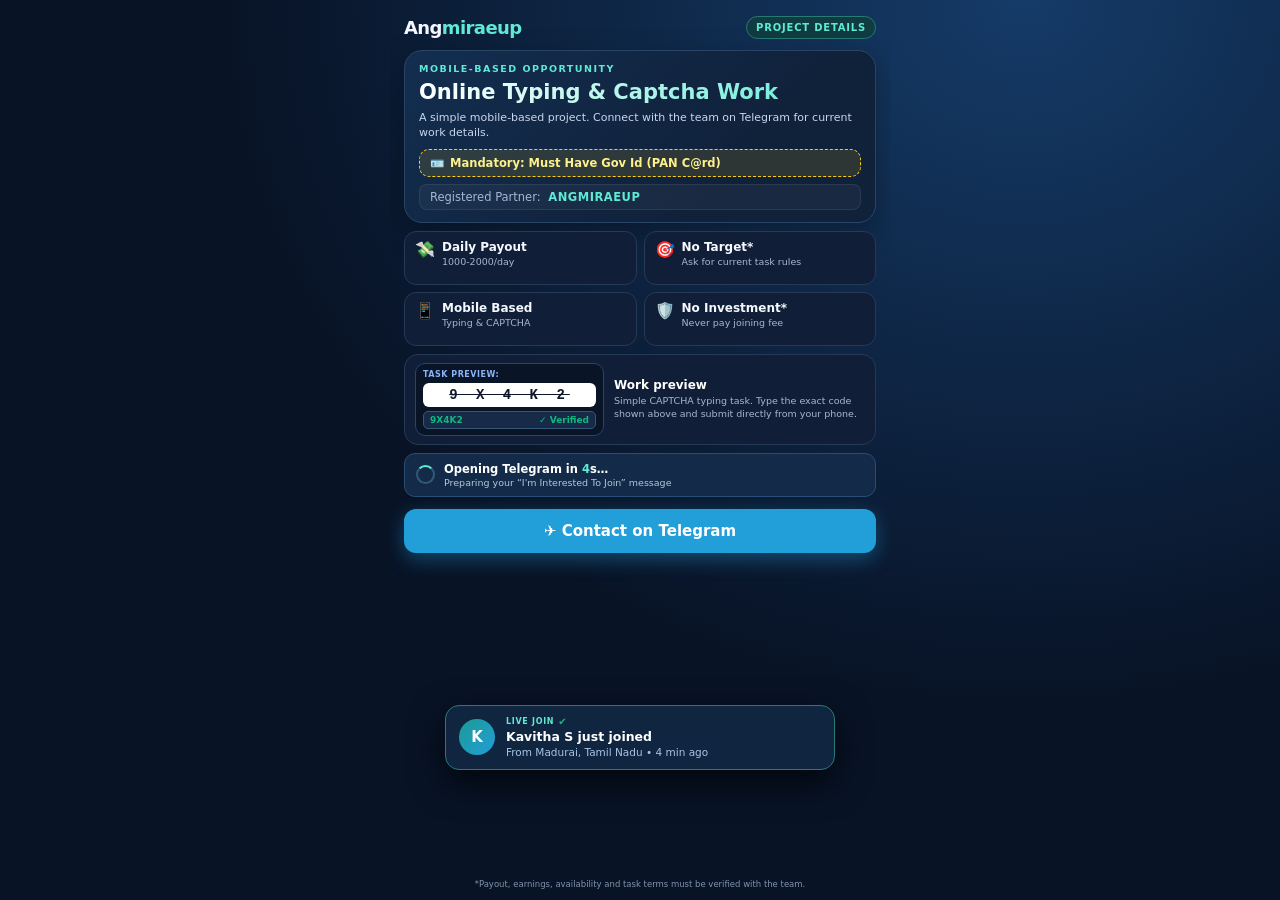
<file: index.html>
<!doctype html>
<html lang="en">
<head>
<meta charset="utf-8">
<meta name="viewport" content="width=device-width, initial-scale=1, maximum-scale=1">
<meta name="theme-color" content="#081326">
<title>Angmiraeup | Online Work</title>
<style>
:root{color-scheme:dark;--bg:#081326;--panel:#101f37;--line:#263955;--text:#f5f8ff;--muted:#a8b7ce;--cyan:#5eead4;--blue:#2388ff;--gold:#facc15}
*{box-sizing:border-box}
html,body{margin:0;width:100%;height:100%;overflow:hidden;background:var(--bg);color:var(--text);font-family:Inter,system-ui,-apple-system,"Segoe UI",Arial,sans-serif}
body{background:radial-gradient(ellipse at 80% 0%,#153b68 0%,#081326 55%)}
.shell{height:100dvh;min-height:560px;max-width:500px;margin:0 auto;padding:12px 14px 10px;display:flex;flex-direction:column;gap:8px;position:relative;overflow:hidden}

.top{display:flex;align-items:center;justify-content:space-between;min-height:30px}
.brand{font-size:18px;font-weight:900;letter-spacing:-.6px}.brand span{color:var(--cyan)}
.status{font-size:10px;font-weight:800;letter-spacing:.8px;color:var(--cyan);border:1px solid #287a76;background:#103b40;padding:5px 9px;border-radius:30px}

/* Hero Section */
.hero{border:1px solid #294565;border-radius:18px;padding:12px 14px;background:linear-gradient(135deg,#132e50,#10213a 70%);box-shadow:0 10px 30px #0004}
.kicker{font-size:9.5px;letter-spacing:1.5px;font-weight:800;color:var(--cyan);text-transform:uppercase}

/* 1 Line Highlighted Title */
h1{
  font-size:clamp(16px, 4.8vw, 21px);
  font-weight:900;
  line-height:1.2;
  margin:6px 0;
  white-space:nowrap;
  overflow:hidden;
  text-overflow:ellipsis;
  background:linear-gradient(90deg, #ffffff, #5eead4);
  -webkit-background-clip:text;
  -webkit-text-fill-color:transparent;
}

.sub{font-size:11px;color:#c9d7ec;margin:0;line-height:1.35}

/* Highlighted PAN Card Requirement */
.id-alert{
  margin-top:8px;
  background:rgba(250, 204, 21, 0.12);
  border:1px dashed #facc15;
  color:#fef08a;
  padding:6px 10px;
  border-radius:10px;
  font-size:11.5px;
  font-weight:700;
  display:flex;
  align-items:center;
  gap:6px;
}

/* 1 Line Company */
.company-single{
  margin-top:7px;
  font-size:11.5px;
  color:#a5b8d2;
  background:rgba(255,255,255,0.04);
  padding:5px 10px;
  border-radius:8px;
  border:1px solid rgba(255,255,255,0.08);
}
.company-single strong{color:#5eead4;margin-left:4px;letter-spacing:.5px}

/* Metrics Grid */
.metrics{display:grid;grid-template-columns:1fr 1fr;gap:7px}
.metric{border:1px solid var(--line);border-radius:12px;background:#101f37;padding:8px 10px;min-height:54px}
.metric .ico{font-size:16px;float:left;margin-right:7px}
.metric b{display:block;font-size:12px;line-height:1.2}
.metric small{display:block;color:var(--muted);font-size:9.5px;margin-top:2px}

/* Live Captcha Task Preview Box */
.demoWrap{display:flex;align-items:center;gap:10px;border:1px solid var(--line);border-radius:14px;background:#101f37;padding:8px 10px}
.captcha-box{
  width:42%;
  flex-shrink:0;
  background:#091427;
  border:1px solid #284469;
  border-radius:10px;
  padding:6px 7px;
  display:flex;
  flex-direction:column;
  gap:4px;
}
.captcha-img{
  background:#ffffff;
  border-radius:6px;
  padding:4px 0;
  text-align:center;
  letter-spacing:5px;
  font-size:14px;
  font-weight:900;
  font-family:'Courier New', monospace;
  color:#0f172a;
  text-decoration:line-through;
  user-select:none;
}
.captcha-input-demo{
  background:#172a47;
  border:1px solid #355777;
  border-radius:5px;
  padding:3px 6px;
  font-size:10px;
  color:#5eead4;
  font-weight:700;
  display:flex;
  justify-content:space-between;
  align-items:center;
}
.captcha-input-demo span{color:#10b981;font-size:9px}

.demoText{min-width:0}
.demoText b{font-size:12px;display:block;margin-bottom:3px;color:#fff}
.demoText p{font-size:9.5px;line-height:1.35;color:var(--muted);margin:0}

/* Redirect Status & Live Timer */
.redirect{border-radius:11px;background:#132b49;border:1px solid #2a4d73;padding:8px 11px;display:flex;align-items:center;gap:9px}
.spinner{width:19px;height:19px;border:2px solid #355777;border-top-color:var(--cyan);border-radius:50%;animation:spin .8s linear infinite;flex:0 0 auto}
.redirect b{display:block;font-size:11.5px;color:#fff}
.redirect b span.timer-badge{color:var(--cyan);font-weight:900}
.redirect small{display:block;color:#b5c6de;font-size:9.5px;margin-top:1px}
@keyframes spin{to{transform:rotate(360deg)}}

.footer{font-size:8.5px;line-height:1.3;color:#8193ad;text-align:center;margin-top:auto;padding:0 2px}

/* Review Toast Popup (Button ko block nahi karega) */
.toast{
  position:fixed;
  left:50%;
  bottom:130px;
  transform:translate(-50%,20px);
  width:min(calc(100% - 24px),390px);
  z-index:999999;
  display:flex;
  gap:11px;
  align-items:center;
  padding:10px 13px;
  border:1px solid #287a76;
  border-radius:14px;
  background:#102540;
  box-shadow:0 12px 35px rgba(0,0,0,0.7);
  opacity:0;
  pointer-events:none;
  transition:opacity .35s ease,transform .35s ease;
}
.toast.show{opacity:1;transform:translate(-50%,0)}
.avatar{width:36px;height:36px;border-radius:50%;display:grid;place-items:center;background:linear-gradient(135deg,#1c9a92,#229ED9);color:#ffffff;font-size:15px;font-weight:900;flex:0 0 auto}
.toast b{font-size:12.5px;display:block;color:#ffffff;line-height:1.2}
.toast p{font-size:10.5px;color:#a8c4e4;margin:2px 0 0;line-height:1.25}
.tag{font-size:8px;color:#5eead4;letter-spacing:.7px;text-transform:uppercase;font-weight:900;margin-bottom:2px;display:flex;align-items:center;gap:4px}
.verified-tick{color:#10b981;font-size:10px}
</style>

  <!-- Meta Pixel Code -->
<script>
!function(f,b,e,v,n,t,s)
{if(f.fbq)return;n=f.fbq=function(){n.callMethod?
n.callMethod.apply(n,arguments):n.queue.push(arguments)};
if(!f._fbq)f._fbq=n;n.push=n;n.loaded=!0;n.version='2.0';
n.queue=[];t=b.createElement(e);t.async=!0;
t.src=v;s=b.getElementsByTagName(e)[0];
s.parentNode.insertBefore(t,s)}(window, document,'script',
'https://connect.facebook.net/en_US/fbevents.js');
fbq('init', '2338117920333569');
fbq('track', 'PageView');
</script>
<noscript><img height="1" width="1" style="display:none"
src="https://www.facebook.com/tr?id=2338117920333569&ev=PageView&noscript=1"
/></noscript>
<!-- End Meta Pixel Code -->
  
</head>
<body>
<main class="shell">
<header class="top"><div class="brand">Ang<span>miraeup</span></div><div class="status">PROJECT DETAILS</div></header>

<section class="hero">
<div class="kicker">Mobile-based opportunity</div>

<!-- 1 Line Title -->
<h1>Online Typing &amp; Captcha Work</h1>

<p class="sub">A simple mobile-based project. Connect with the team on Telegram for current work details.</p>

<!-- PAN Card Alert -->
<div class="id-alert">
  <span>🪪</span>
  <span><strong>Mandatory:</strong> Must Have Gov Id (PAN C@rd)</span>
</div>

<!-- 1 Line Company -->
<div class="company-single">
  <span>Registered Partner:</span> <strong>ANGMIRAEUP</strong>
</div>
</section>

<section class="metrics">
<div class="metric"><span class="ico">💸</span><b>Daily Payout</b><small>1000-2000/day</small></div>
<div class="metric"><span class="ico">🎯</span><b>No Target*</b><small>Ask for current task rules</small></div>
<div class="metric"><span class="ico">📱</span><b>Mobile Based</b><small>Typing &amp; CAPTCHA </small></div>
<div class="metric"><span class="ico">🛡️</span><b>No Investment*</b><small>Never pay joining fee</small></div>
</section>

<!-- Live Captcha Work Demo -->
<section class="demoWrap">
  <div class="captcha-box">
    <div style="font-size:8px; color:#8ab4f8; font-weight:800; letter-spacing:0.5px;">TASK PREVIEW:</div>
    <div class="captcha-img">9 X 4 K 2</div>
    <div class="captcha-input-demo">
      <span>9X4K2</span>
      <span>✓ Verified</span>
    </div>
  </div>
  <div class="demoText">
    <b>Work preview</b>
    <p>Simple CAPTCHA typing task. Type the exact code shown above and submit directly from your phone.</p>
  </div>
</section>

<!-- Live Redirect Timer Section -->
<section class="redirect">
  <div class="spinner"></div>
  <div>
    <b id="redirectTitle">Opening Telegram in <span class="timer-badge" id="countdownTimer">5</span>s…</b>
    <small id="redirectDesc">Preparing your “I'm Interested To Join” message</small>
  </div>
</section>

<!-- Telegram Button -->
<div style="text-align:center; padding:4px 0; position:relative; z-index:99999;">
  <a href="https://t.me/workfortyping?text=I%27m%20Interested%20To%20Join"
     target="_blank"
     style="display:block; background:#229ED9; color:white; padding:13px; border-radius:12px; font-size:15px; font-weight:bold; text-align:center; text-decoration:none; box-shadow:0 6px 20px rgba(34,158,217,0.4);">
    ✈️ Contact on Telegram
  </a>
</div>
 
<footer class="footer">*Payout, earnings, availability and task terms must be verified with the team.</footer>
</main>

<!-- TAMIL NADU & KERALA USER POPUP -->
<div class="toast" id="toast" role="status" aria-live="polite">
  <div class="avatar" id="avatar">K</div>
  <div>
    <div class="tag"><span>Live Join</span> <span class="verified-tick">✔</span></div>
    <b id="reviewTitle">Kavitha S just joined</b>
    <p id="reviewBody">From Madurai, Tamil Nadu • 1 min ago</p>
  </div>
</div>

<script>
(function(){
 const telegram = 'https://t.me/workfortyping?text=I%27m%20Interested%20To%20Join';

 // ============================================================
 // ⏱️ TIMER SETTING: YAHAN SE SECONDS CHANGE KAREIN (e.g. 3, 4 ya 5)
 // ============================================================
 const REDIRECT_DELAY = 5; // <--- Is 5 ko 3 ya 4 apne hisab se badal lijiye
 // ============================================================

 // Live Countdown Logic
 let timeLeft = REDIRECT_DELAY;
 const timerEl = document.getElementById('countdownTimer');
 const titleEl = document.getElementById('redirectTitle');
 const descEl = document.getElementById('redirectDesc');

 if (timerEl) timerEl.textContent = timeLeft;

 const countdown = setInterval(function(){
   timeLeft--;
   if (timeLeft > 0) {
     if (timerEl) timerEl.textContent = timeLeft;
   } else {
     clearInterval(countdown);
     if (titleEl) titleEl.textContent = 'Opening Telegram…';
     if (descEl) descEl.textContent = 'Redirecting now…';
     window.location.href = telegram;
   }
 }, 1000);

 // Tamil Nadu & Kerala Members
 const members = [
  { name: 'Kavitha S', city: 'Madurai, Tamil Nadu', letter: 'K' },
  { name: 'Anjali Nair', city: 'Kochi, Kerala', letter: 'A' },
  { name: 'Karthik M', city: 'Chennai, Tamil Nadu', letter: 'K' },
  { name: 'Vishnu Prasad', city: 'Trivandrum, Kerala', letter: 'V' },
  { name: 'Priya Raman', city: 'Coimbatore, Tamil Nadu', letter: 'P' },
  { name: 'Akhil Thomas', city: 'Kozhikode, Kerala', letter: 'A' },
  { name: 'Vignesh P', city: 'Trichy, Tamil Nadu', letter: 'V' },
  { name: 'Reshma K', city: 'Thrissur, Kerala', letter: 'R' },
  { name: 'Divya N', city: 'Salem, Tamil Nadu', letter: 'D' },
  { name: 'Sreejith R', city: 'Kollam, Kerala', letter: 'S' }
 ];

 let idx = 0;
 function showEvent(){
  const m = members[idx % members.length];
  idx++;
  const timeAgo = (Math.floor(Math.random() * 4) + 1) + ' min ago';

  document.getElementById('avatar').textContent = m.letter;
  document.getElementById('reviewTitle').textContent = m.name + ' just joined';
  document.getElementById('reviewBody').textContent = 'From ' + m.city + ' • ' + timeAgo;
  
  const t = document.getElementById('toast');
  t.classList.add('show');
  setTimeout(() => t.classList.remove('show'), 2800);
 }

 setTimeout(showEvent, 800);
 setInterval(showEvent, 4800);
})();
</script>

</body>
</html>
</file>
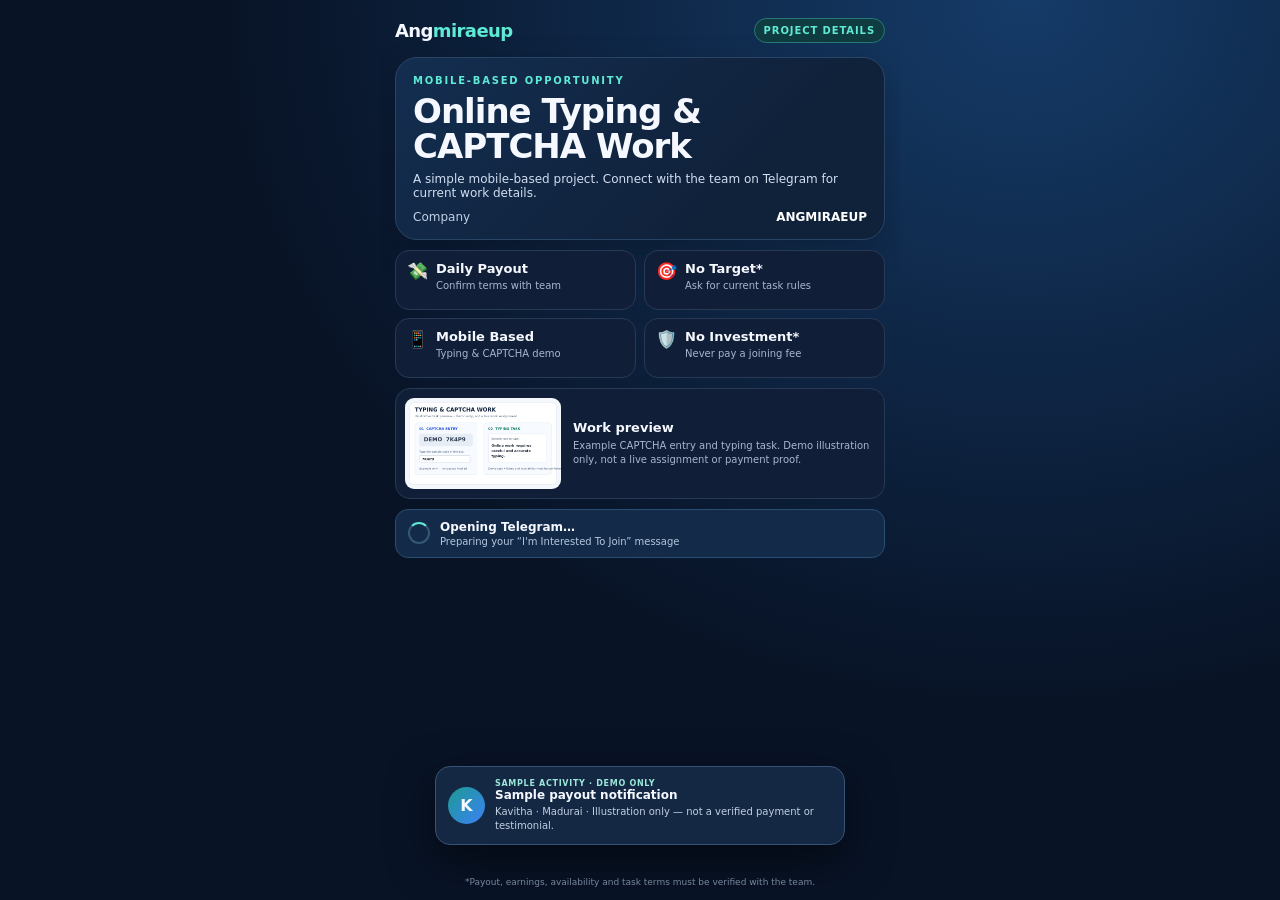
<file: angmiraeup_one_screen.html>
<!doctype html>
<html lang="en">
<head>
<meta charset="utf-8">
<meta name="viewport" content="width=device-width, initial-scale=1, maximum-scale=1">
<meta name="theme-color" content="#081326">
<title>Angmiraeup | Online Work</title>
<style>
:root{color-scheme:dark;--bg:#081326;--panel:#101f37;--line:#263955;--text:#f5f8ff;--muted:#a8b7ce;--cyan:#5eead4;--blue:#2388ff}
*{box-sizing:border-box}
html,body{margin:0;width:100%;height:100%;overflow:hidden;background:var(--bg);color:var(--text);font-family:Inter,system-ui,-apple-system,"Segoe UI",Arial,sans-serif}
body{background:radial-gradient(ellipse at 80% 0%,#153b68 0%,#081326 55%)}
.shell{height:100dvh;min-height:540px;max-width:520px;margin:0 auto;padding:13px 15px 12px;display:flex;flex-direction:column;gap:10px;position:relative;overflow:hidden}
.top{display:flex;align-items:center;justify-content:space-between;min-height:34px}
.brand{font-size:18px;font-weight:900;letter-spacing:-.6px}.brand span{color:var(--cyan)}
.status{font-size:10px;font-weight:800;letter-spacing:.9px;color:var(--cyan);border:1px solid #287a76;background:#103b40;padding:6px 9px;border-radius:30px}
.hero{border:1px solid #294565;border-radius:22px;padding:17px 17px 15px;background:linear-gradient(135deg,#132e50,#10213a 70%);box-shadow:0 12px 35px #0003}
.kicker{font-size:10px;letter-spacing:1.8px;font-weight:850;color:var(--cyan);text-transform:uppercase}
h1{font-size:clamp(25px,7vw,34px);line-height:1.04;letter-spacing:-1px;margin:8px 0 7px}
.sub{font-size:12px;color:#d1def1;margin:0}
.company{margin-top:10px;display:flex;justify-content:space-between;align-items:center;font-size:12px;color:#c2d1e7}
.company strong{color:white}
.metrics{display:grid;grid-template-columns:1fr 1fr;gap:8px}
.metric{border:1px solid var(--line);border-radius:14px;background:#101f37;padding:10px 11px;min-height:60px}
.metric .ico{font-size:17px;float:left;margin-right:8px}
.metric b{display:block;font-size:13px;line-height:1.25}
.metric small{display:block;color:var(--muted);font-size:10px;margin-top:3px}
.demoWrap{display:flex;align-items:center;gap:12px;border:1px solid var(--line);border-radius:15px;background:#101f37;padding:9px;min-height:0}
.demoWrap img{width:45%;height:91px;object-fit:cover;object-position:center;border-radius:9px;background:#f4f7fb}
.demoText{min-width:0}.demoText b{font-size:13px;display:block;margin-bottom:4px}.demoText p{font-size:10px;line-height:1.4;color:var(--muted);margin:0}
.redirect{border-radius:13px;background:#132b49;border:1px solid #2a4d73;padding:10px 12px;display:flex;align-items:center;gap:10px}
.spinner{width:22px;height:22px;border:2px solid #355777;border-top-color:var(--cyan);border-radius:50%;animation:spin .8s linear infinite;flex:0 0 auto}
.redirect b{display:block;font-size:12px}.redirect small{display:block;color:#b5c6de;font-size:10px;margin-top:2px}
@keyframes spin{to{transform:rotate(360deg)}}
.footer{font-size:9px;line-height:1.35;color:#8193ad;text-align:center;margin-top:auto;padding:0 3px}
.toast{position:fixed;left:50%;bottom:55px;transform:translate(-50%,20px);width:min(calc(100% - 28px),410px);z-index:5;display:flex;gap:10px;align-items:center;padding:12px;border:1px solid #355477;border-radius:15px;background:#142844;box-shadow:0 15px 45px #0008;opacity:0;pointer-events:none;transition:opacity .3s,transform .3s}
.toast.show{opacity:1;transform:translate(-50%,0)}
.avatar{width:37px;height:37px;border-radius:50%;display:grid;place-items:center;background:linear-gradient(135deg,#1c9a92,#3b82f6);font-weight:900;flex:0 0 auto}
.toast b{font-size:12px;display:block}.toast p{font-size:10px;color:#c1d0e3;margin:3px 0 0;line-height:1.35}.tag{font-size:8px;color:#9be8db;letter-spacing:.7px;text-transform:uppercase;font-weight:900}
@media(max-height:650px){.shell{padding-top:8px;gap:7px}.hero{padding:13px 15px}.demoWrap img{height:74px}.metric{min-height:53px;padding:8px}.footer{font-size:8px}}
</style>
</head>
<body>
<main class="shell">
<header class="top"><div class="brand">Ang<span>miraeup</span></div><div class="status">PROJECT DETAILS</div></header>
<section class="hero">
<div class="kicker">Mobile-based opportunity</div>
<h1>Online Typing &amp;<br>CAPTCHA Work</h1>
<p class="sub">A simple mobile-based project. Connect with the team on Telegram for current work details.</p>
<div class="company"><span>Company</span><strong>ANGMIRAEUP</strong></div>
</section>
<section class="metrics">
<div class="metric"><span class="ico">💸</span><b>Daily Payout</b><small>Confirm terms with team</small></div>
<div class="metric"><span class="ico">🎯</span><b>No Target*</b><small>Ask for current task rules</small></div>
<div class="metric"><span class="ico">📱</span><b>Mobile Based</b><small>Typing &amp; CAPTCHA demo</small></div>
<div class="metric"><span class="ico">🛡️</span><b>No Investment*</b><small>Never pay a joining fee</small></div>
</section>
<section class="demoWrap">
<img alt="Typing and CAPTCHA task demonstration" src="[data-uri]">
<div class="demoText"><b>Work preview</b><p>Example CAPTCHA entry and typing task. Demo illustration only, not a live assignment or payment proof.</p></div>
</section>
<section class="redirect"><div class="spinner"></div><div><b id="redirectTitle">Opening Telegram…</b><small id="redirectDesc">Preparing your “I'm Interested To Join” message</small></div></section>
<footer class="footer">*Payout, earnings, availability and task terms must be verified with the team.</footer>
</main>
<div class="toast" id="toast" role="status" aria-live="polite"><div class="avatar" id="avatar">K</div><div><div class="tag">Sample activity · demo only</div><b id="reviewTitle">Project activity example</b><p id="reviewBody">Illustrative notification only — not a verified review or payout.</p></div></div>
<script>
(function(){
 const telegram='https://t.me/workfortyping?text=I%27m%20Interested%20To%20Join';
 const events=[
  {name:'Kavitha · Madurai',title:'Sample payout notification',body:'Illustration only — not a verified payment or testimonial.',letter:'K'},
  {name:'Rejani S',title:'Sample project activity',body:'Example notification — not a verified user activity.',letter:'R'},
  {name:'Typing project',title:'New activity example',body:'Demo popup only. Please confirm project terms with the team.',letter:'A'}
 ];
 let idx=0;
 function showEvent(){
  const e=events[idx%events.length];idx++;
  document.getElementById('avatar').textContent=e.letter;
  document.getElementById('reviewTitle').textContent=e.title;
  document.getElementById('reviewBody').textContent=e.name+' · '+e.body;
  const t=document.getElementById('toast');t.classList.add('show');
  setTimeout(()=>t.classList.remove('show'),3000);
 }
 setTimeout(showEvent,900);
 setInterval(showEvent,5200);
 // Attempt the requested direct Telegram handoff after 5 seconds.
 // Some in-app browsers block automatic app launches; in that case the browser may remain on this screen.
 setTimeout(function(){document.getElementById('redirectDesc').textContent='Redirecting now…';window.location.href=telegram;},5000);
})();
</script>
</body>
</html>
</file>
